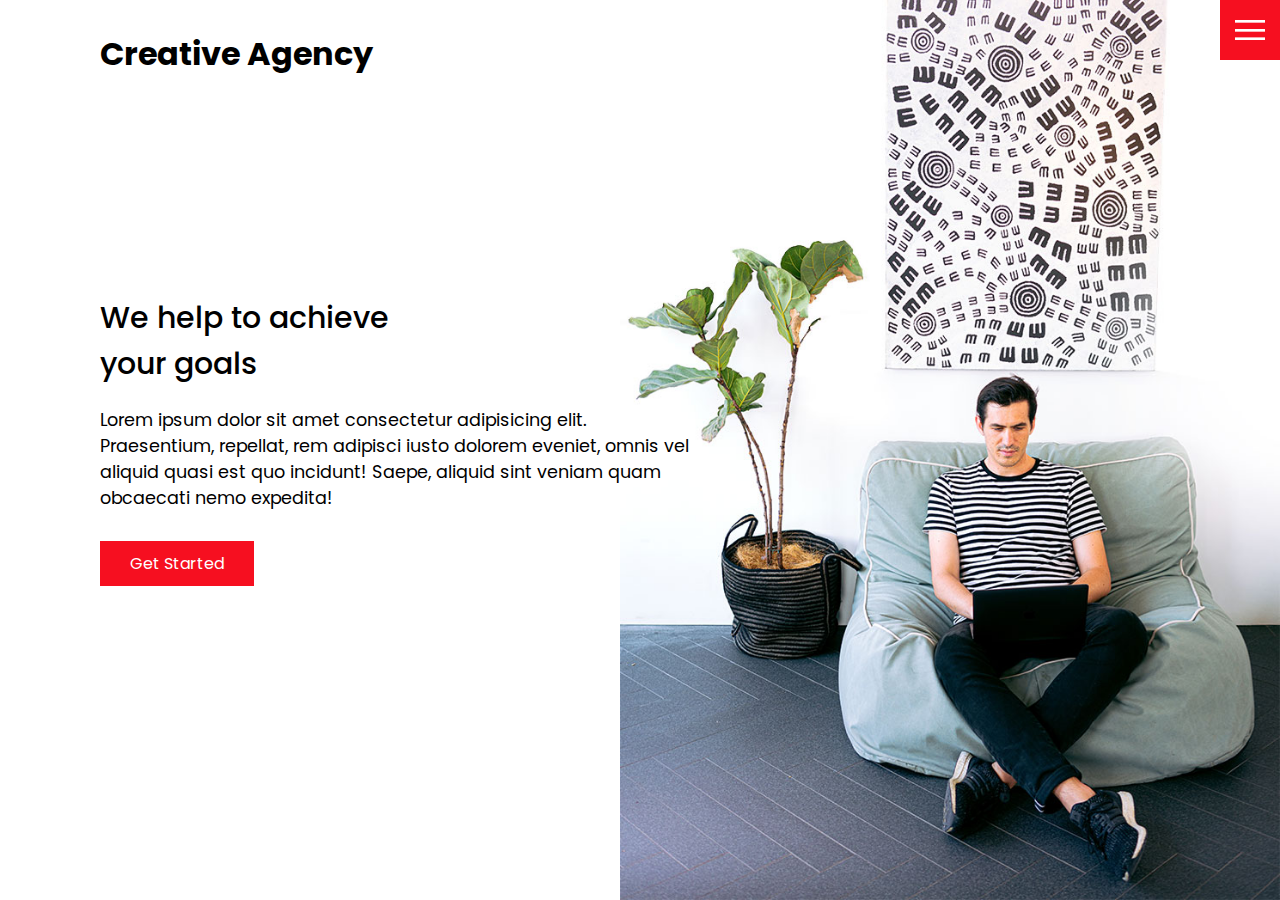
<file: index.html>
<!DOCTYPE html>
<head>
    <meta charset="UTF-8">
    <meta http-equiv="X-UA-Compatible" content="IE=edge">
    <meta name="viewport" content="width=device-width, initial-scale=1.0">
    <title>Creative Agency</title>
    <link rel="stylesheet" href="css/style.css">
</head>
<body>
    <header>
        <div class="logo">Creative Agency</div>
        <div class="toggle"></div>
        <div class="navigation">
            <ul>
                <li><a href="index.html">Home</a></li>
                <li><a href="services.html">Services</a></li>
                <li><a href="work.html">Work</a></li>
                <li><a href="contact.html">Contact</a></li>
            </ul>
            <div class="social-bar">
                <ul>
                    <li>
                        <a href="https://facebook.com">
                            <img src="img/facebook.png" 
                            target="_blank" alt="">
                        </a>
                    </li>
                    <li>
                        <a href="https://twitter.com">
                            <img src="img/twitter.png" 
                            target="_blank" alt="">
                        </a>
                    </li>
                    <li>
                        <a href="https://instagram.com">
                            <img src="img/instagram.png" 
                            target="_blank" alt="">
                        </a>
                    </li>
                </ul>
                <a href="mailto:me@gmail.com" class="email-icon">
                    <img src="img/email.png" alt="">
                </a>
            </div>
        </div>
    </header>

    <section class="home">
        <img src="img/home-img.jpg" class="home-img" alt="">
        <div class="home-content">
            <h1>We help to achieve <br> your goals</h1>
            <p>
                Lorem ipsum dolor sit amet consectetur adipisicing elit.
                Praesentium, repellat, rem adipisci iusto dolorem eveniet, omnis vel aliquid quasi est quo incidunt! Saepe,
                aliquid sint veniam quam obcaecati nemo expedita!
            </p>
            <a href="contact.html" class="btn">Get Started</a>
        </div>
    </section>
    <script src="JS/script.js"></script>
</body>
</file>
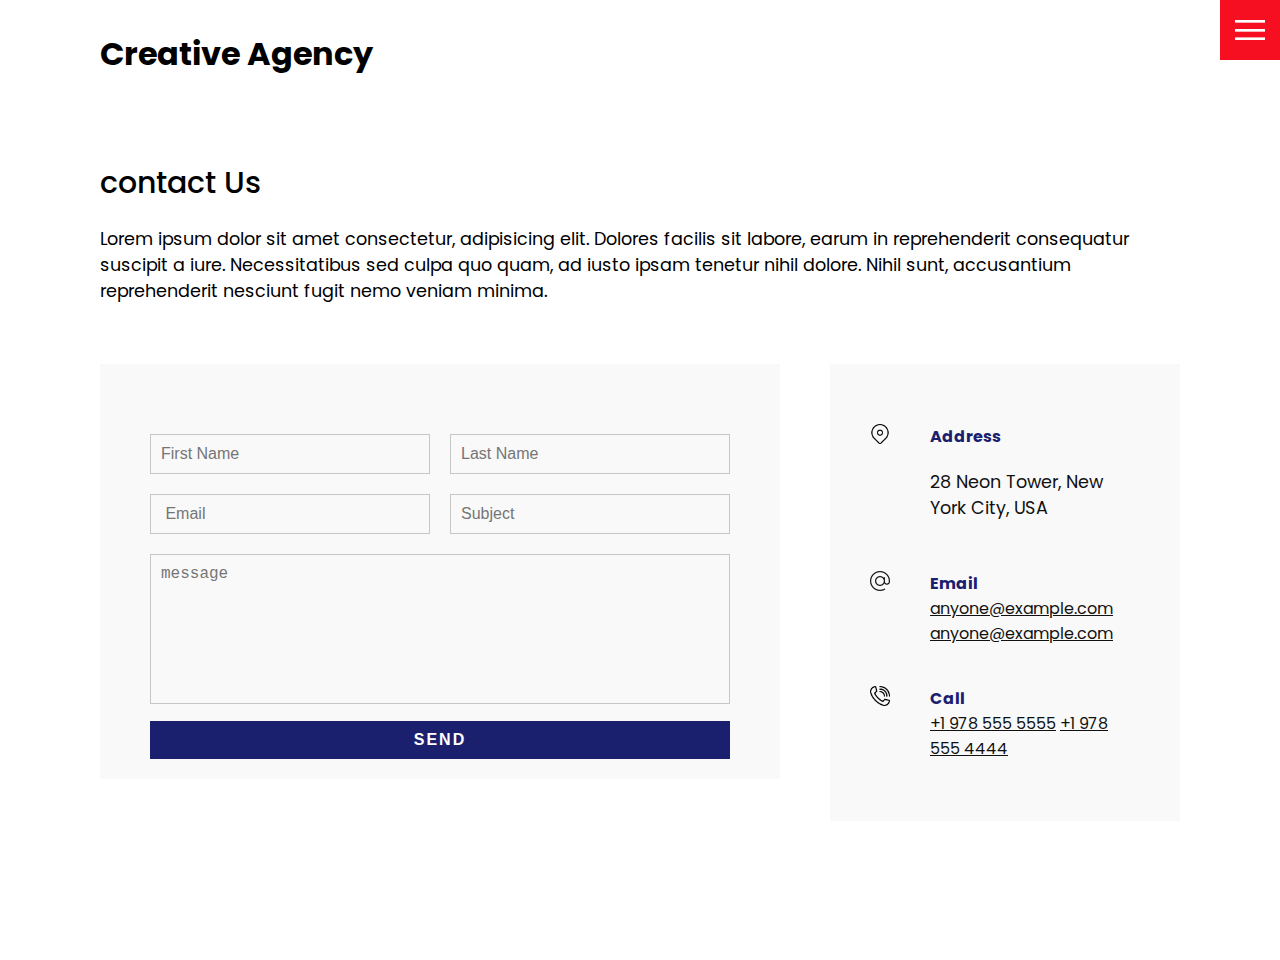
<file: contact.html>
<!DOCTYPE html>
<head>
    <meta charset="UTF-8">
    <meta http-equiv="X-UA-Compatible" content="IE=edge">
    <meta name="viewport" content="width=device-width, initial-scale=1.0">
    <title>Creative Agency</title>
    <link rel="stylesheet" href="css/style.css">
</head>
<body>
    <header>
        <div class="logo">Creative Agency</div>
        <div class="toggle"></div>
        <div class="navigation">
            <ul>
                <li><a href="index.html">Home</a></li>
                <li><a href="services.html">Services</a></li>
                <li><a href="work.html">Work</a></li>
                <li><a href="contact.html">Contact</a></li>
            </ul>
            <div class="social-bar">
                <ul>
                    <li>
                        <a href="https://facebook.com">
                            <img src="img/facebook.png" 
                            target="_blank" alt="">
                        </a>
                    </li>
                    <li>
                        <a href="https://twitter.com">
                            <img src="img/twitter.png" 
                            target="_blank" alt="">
                        </a>
                    </li>
                    <li>
                        <a href="https://instagram.com">
                            <img src="img/instagram.png" 
                            target="_blank" alt="">
                        </a>
                    </li>
                </ul>
                <a href="mailto:me@gmail.com" class="email-icon">
                    <img src="img/email.png" alt="">
                </a>
            </div>
        </div>
    </header>

    <section>
        <div class="tittle">
            <h1>contact Us </h1>
            <p>
                Lorem ipsum dolor sit amet consectetur, adipisicing elit. 
                Dolores facilis sit labore, earum in reprehenderit consequatur suscipit a iure. 
                Necessitatibus sed culpa quo quam, ad iusto ipsam tenetur nihil dolore. 
                Nihil sunt, accusantium reprehenderit nesciunt fugit nemo veniam minima.
            </p>
        </div>
        <div class="contact">
            <div class="contact-form">
                <form>
                    <div class="row">
                        <div class="input50">
                            <input type="text" placeholder="First Name">
                        </div>
                        <div class="input50">
                            <input type="text" placeholder="Last Name">
                        </div>
                    </div>
                    <div class="row">
                        <div class="input50">
                            <input type="text" placeholder=" Email">
                        </div>
                        <div class="input50">
                            <input type="text" placeholder="Subject">
                        </div>
                    </div>
                    <div class="row">
                        <div class="input100">
                            <textarea placeholder="message"></textarea>
                        </div>
                    </div>
                    <div class="row">
                        <div class="input100">
                            <input type="submit" value="send">
                        </div>
                    </div>
                </form>
            </div>

            <div class="contact-info">
                <div class="info-box">
                    <img src="img/address.png" class="contact-icon" alt="">
                    <div class="details">
                        <h4>Address</h4>
                        <p>28 Neon Tower, New York City, USA</p>
                    </div>
                </div>
                <div class="info-box">
                    <img src="img/email.png" class="contact-icon" alt="" />
                    <div class="details">
                      <h4>Email</h4>
                      <a href="mailto:anyone@example.com">anyone@example.com</a>
                      <a href="mailto:anyone@example.com">anyone@example.com</a>
                    </div>
                </div>
                <div class="info-box">
                    <img src="img/call.png" class="contact-icon" alt="" />
                    <div class="details">
                      <h4>Call</h4>
                      <a href="tel:+19785555555">+1 978 555 5555</a>
                      <a href="tel:+19784444444">+1 978 555 4444</a>
                    </div>
                </div>
            </div>
        </div>
    </section>
    <script src="JS/script.js"></script>
</body>
</file>
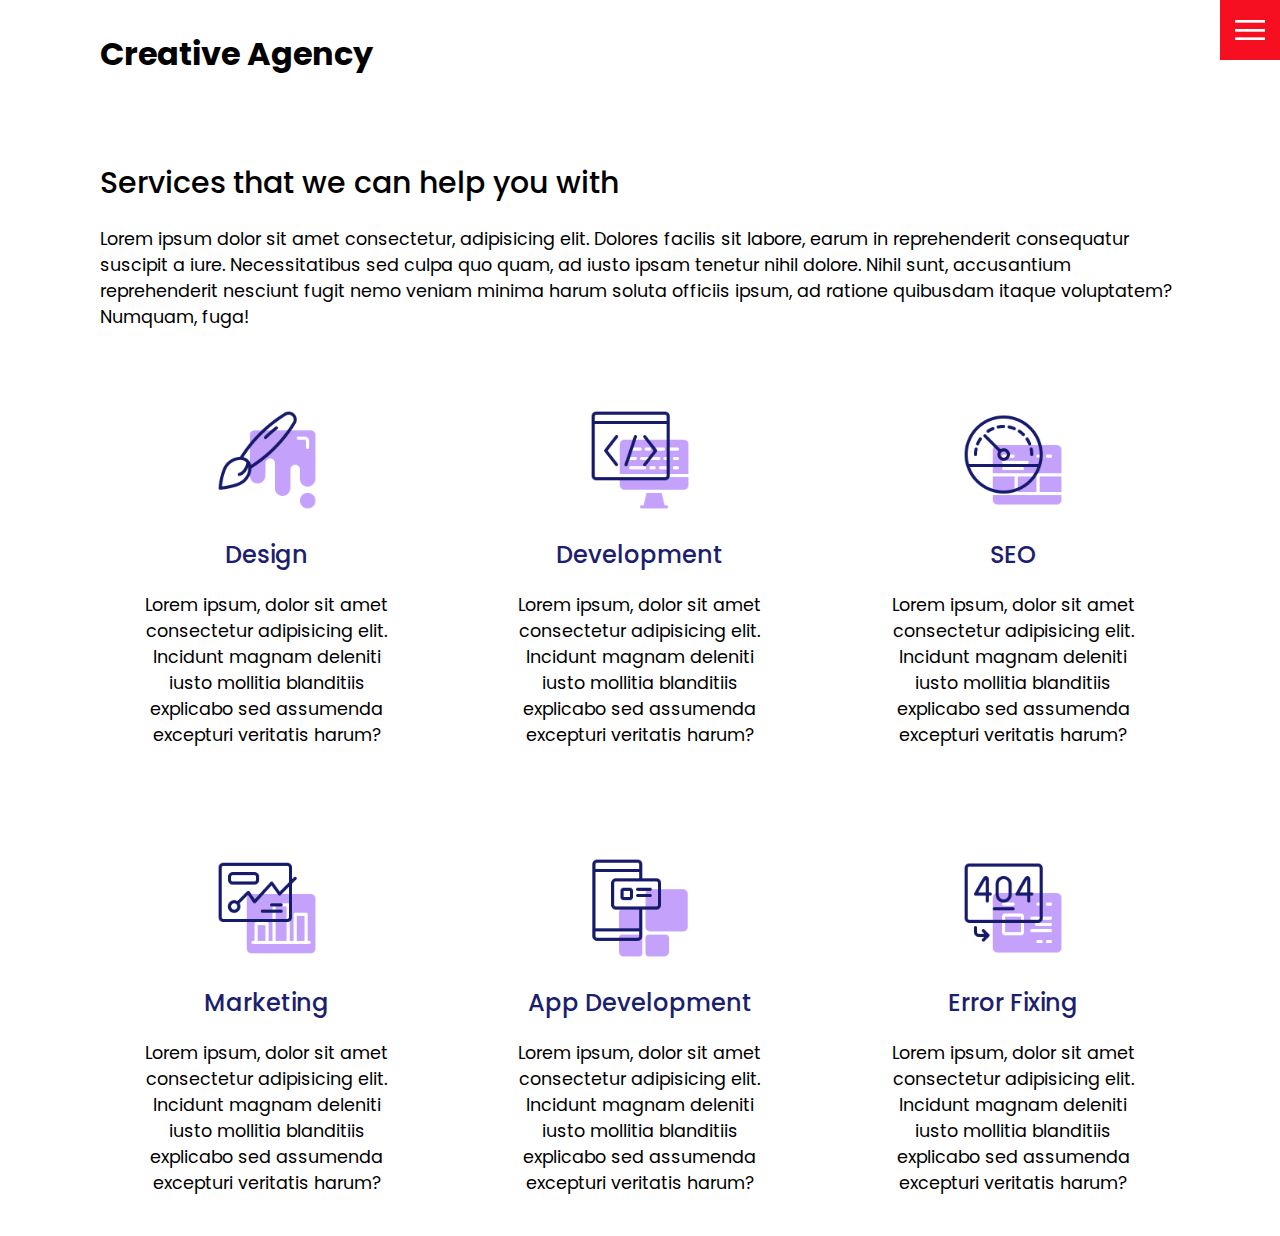
<file: services.html>
<!DOCTYPE html>
<head>
    <meta charset="UTF-8">
    <meta http-equiv="X-UA-Compatible" content="IE=edge">
    <meta name="viewport" content="width=device-width, initial-scale=1.0">
    <title>Creative Agency</title>
    <link rel="stylesheet" href="css/style.css">
</head>
<body>
    <header>
        <div class="logo">Creative Agency</div>
        <div class="toggle"></div>
        <div class="navigation">
            <ul>
                <li><a href="index.html">Home</a></li>
                <li><a href="services.html">Services</a></li>
                <li><a href="work.html">Work</a></li>
                <li><a href="contact.html">Contact</a></li>
            </ul>
            <div class="social-bar">
                <ul>
                    <li>
                        <a href="https://facebook.com">
                            <img src="img/facebook.png" 
                            target="_blank" alt="">
                        </a>
                    </li>
                    <li>
                        <a href="https://twitter.com">
                            <img src="img/twitter.png" 
                            target="_blank" alt="">
                        </a>
                    </li>
                    <li>
                        <a href="https://instagram.com">
                            <img src="img/instagram.png" 
                            target="_blank" alt="">
                        </a>
                    </li>
                </ul>
                <a href="mailto:me@gmail.com" class="email-icon">
                    <img src="img/email.png" alt="">
                </a>
            </div>
        </div>
    </header>

    <section>
        <div class="tittle">
            <h1>Services that we can help you with</h1>
            <p>Lorem ipsum dolor sit amet consectetur, adipisicing elit. 
                Dolores facilis sit labore, earum in reprehenderit consequatur suscipit a iure. 
                Necessitatibus sed culpa quo quam, ad iusto ipsam tenetur nihil dolore. 
                Nihil sunt, accusantium reprehenderit nesciunt fugit nemo veniam minima harum soluta officiis ipsum,
                ad ratione quibusdam itaque voluptatem? Numquam, fuga!
            </p>
        </div>
        <div class="services">
            <div class="service">
                <div class="icon">
                    <img src="img/001.png" alt="">
                </div>
                <h2>Design</h2>
                <p>Lorem ipsum, dolor sit amet consectetur adipisicing elit. 
                    Incidunt magnam deleniti iusto mollitia blanditiis explicabo
                    sed assumenda excepturi veritatis harum?
                </p>
            </div>
            <div class="service">
                <div class="icon">
                    <img src="img/002.png" alt="">
                </div>
                <h2>Development</h2>
                <p>Lorem ipsum, dolor sit amet consectetur adipisicing elit. 
                    Incidunt magnam deleniti iusto mollitia blanditiis explicabo
                    sed assumenda excepturi veritatis harum?
                </p>
            </div>
            <div class="service">
                <div class="icon">
                    <img src="img/003.png" alt="">
                </div>
                <h2>SEO</h2>
                <p>Lorem ipsum, dolor sit amet consectetur adipisicing elit. 
                    Incidunt magnam deleniti iusto mollitia blanditiis explicabo
                    sed assumenda excepturi veritatis harum?
                </p>
            </div>
            <div class="service">
                <div class="icon">
                    <img src="img/004.png" alt="">
                </div>
                <h2>Marketing</h2>
                <p>Lorem ipsum, dolor sit amet consectetur adipisicing elit. 
                    Incidunt magnam deleniti iusto mollitia blanditiis explicabo
                    sed assumenda excepturi veritatis harum?
                </p>
            </div>
            <div class="service">
                <div class="icon">
                    <img src="img/005.png" alt="">
                </div>
                <h2>App Development</h2>
                <p>Lorem ipsum, dolor sit amet consectetur adipisicing elit. 
                    Incidunt magnam deleniti iusto mollitia blanditiis explicabo
                    sed assumenda excepturi veritatis harum?
                </p>
            </div>
            <div class="service">
                <div class="icon">
                    <img src="img/006.png" alt="">
                </div>
                <h2>Error Fixing</h2>
                <p>Lorem ipsum, dolor sit amet consectetur adipisicing elit. 
                    Incidunt magnam deleniti iusto mollitia blanditiis explicabo
                    sed assumenda excepturi veritatis harum?
                </p>
            </div>
        </div>
    </section>
    <script src="JS/script.js"></script>
</body>
</file>
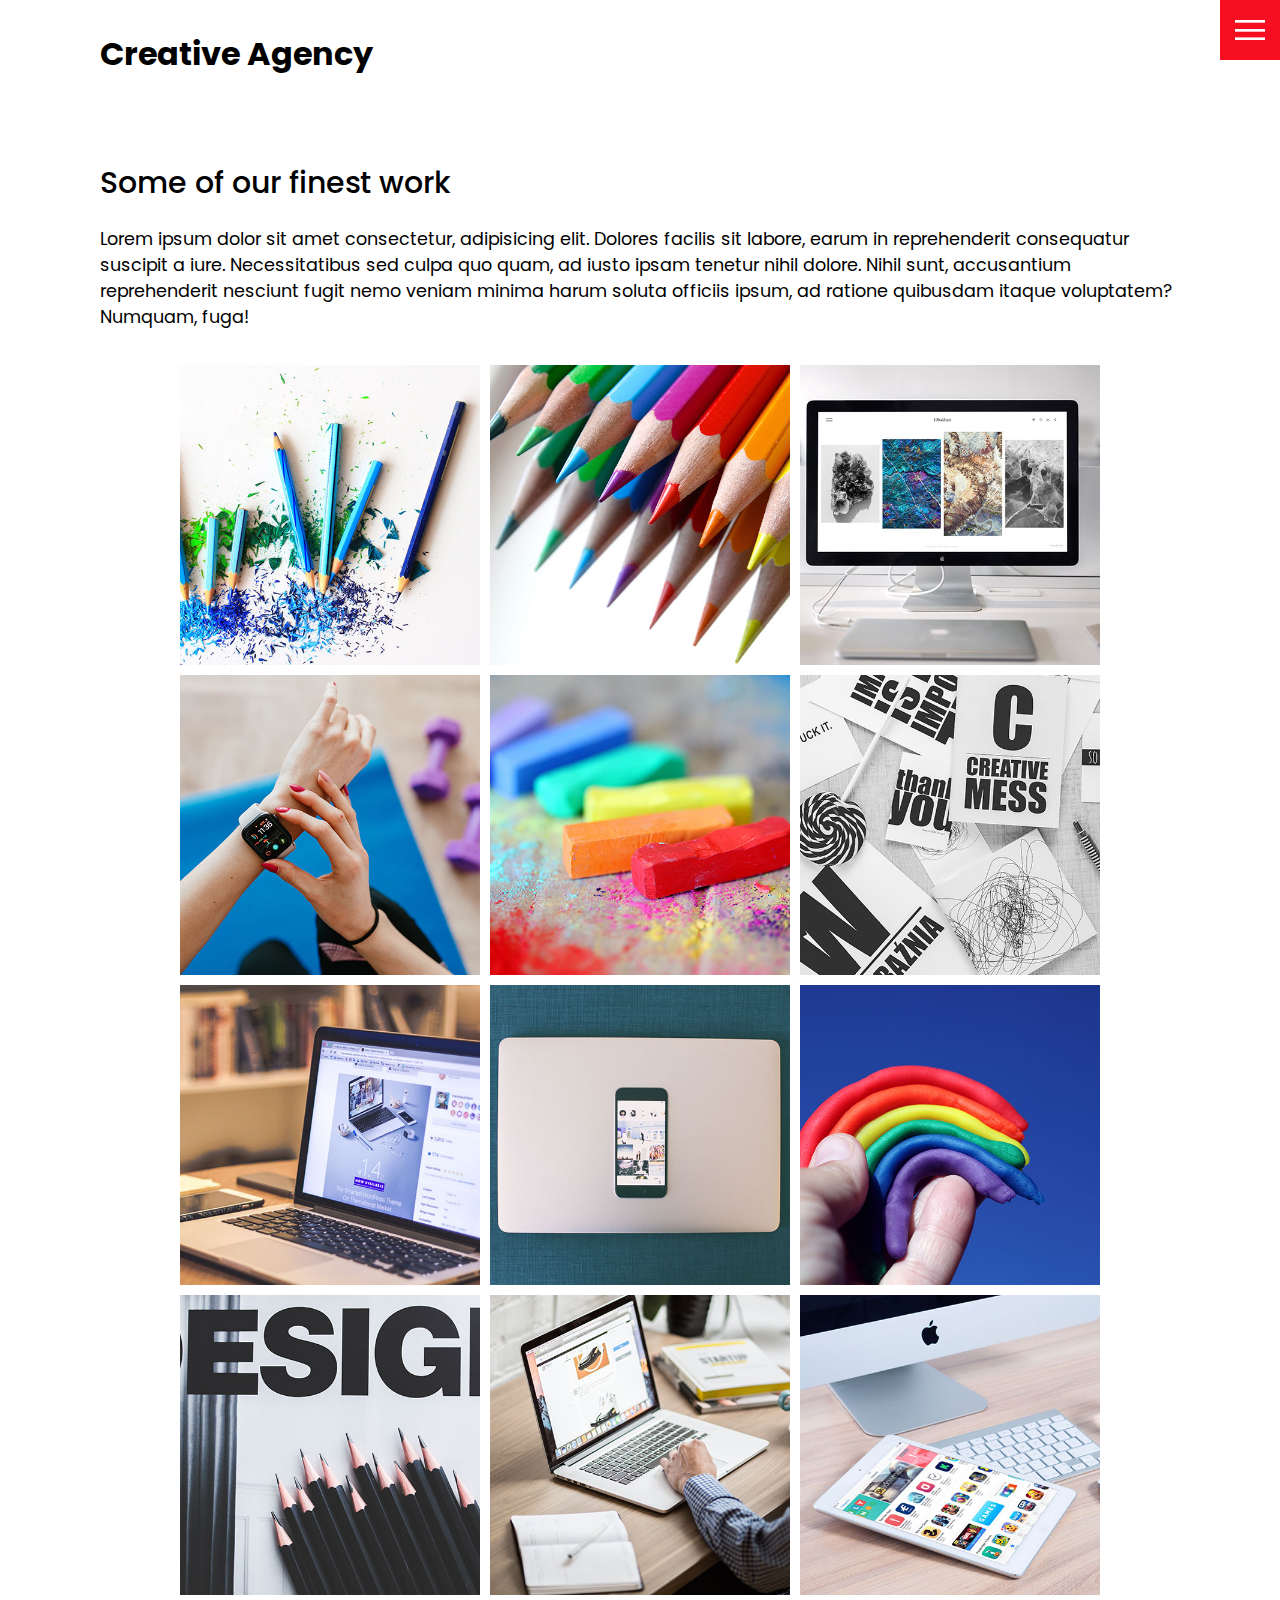
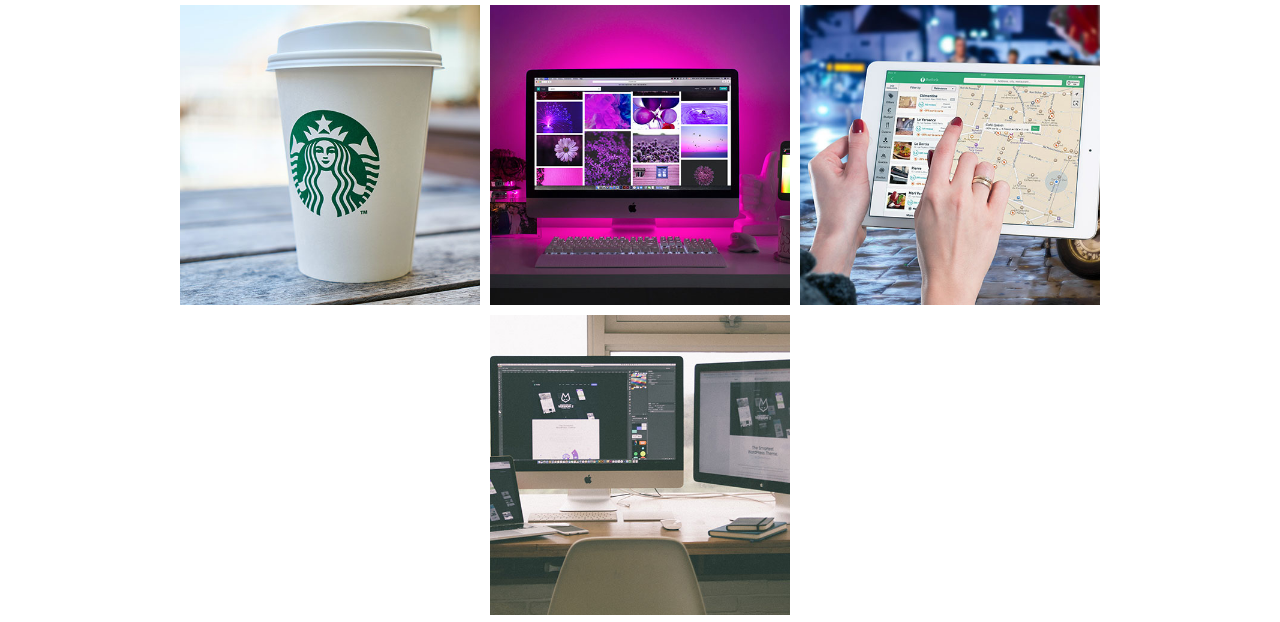
<file: work.html>
<!DOCTYPE html>
<head>
    <meta charset="UTF-8">
    <meta http-equiv="X-UA-Compatible" content="IE=edge">
    <meta name="viewport" content="width=device-width, initial-scale=1.0">
    <title>Creative Agency</title>
    <link rel="stylesheet" href="css/style.css">
</head>
<body>
    <header>
        <div class="logo">Creative Agency</div>
        <div class="toggle"></div>
        <div class="navigation">
            <ul>
                <li><a href="index.html">Home</a></li>
                <li><a href="services.html">Services</a></li>
                <li><a href="work.html">Work</a></li>
                <li><a href="contact.html">Contact</a></li>
            </ul>
            <div class="social-bar">
                <ul>
                    <li>
                        <a href="https://facebook.com">
                            <img src="img/facebook.png" 
                            target="_blank" alt="">
                        </a>
                    </li>
                    <li>
                        <a href="https://twitter.com">
                            <img src="img/twitter.png" 
                            target="_blank" alt="">
                        </a>
                    </li>
                    <li>
                        <a href="https://instagram.com">
                            <img src="img/instagram.png" 
                            target="_blank" alt="">
                        </a>
                    </li>
                </ul>
                <a href="mailto:me@gmail.com" class="email-icon">
                    <img src="img/email.png" alt="">
                </a>
            </div>
        </div>
    </header>

    <section>
        <div class="tittle">
            <h1>Some of our finest work</h1>
            <p>
                Lorem ipsum dolor sit amet consectetur, adipisicing elit. 
                Dolores facilis sit labore, earum in reprehenderit consequatur suscipit a iure. 
                Necessitatibus sed culpa quo quam, ad iusto ipsam tenetur nihil dolore. 
                Nihil sunt, accusantium reprehenderit nesciunt fugit nemo veniam minima 
                harum soluta officiis ipsum,
                ad ratione quibusdam itaque voluptatem? Numquam, fuga!
            </p>
        </div>
        <div class="portfolio">
            <div class="item">
                <img src="img/portfolio-item1.jpg" alt="">
                <div class="action">
                    <a href="#">Launch</a>
                </div>
            </div>
            <div class="item">
                <img src="img/portfolio-item2.jpg" alt="">
                <div class="action">
                    <a href="#">Launch</a>
                </div>
            </div>
            <div class="item">
                <img src="img/portfolio-item3.jpg" alt="">
                <div class="action">
                    <a href="#">Launch</a>
                </div>
            </div>
            <div class="item">
                <img src="img/portfolio-item4.jpg" alt="">
                <div class="action">
                    <a href="#">Launch</a>
                </div>
            </div>
            <div class="item">
                <img src="img/portfolio-item5.jpg" alt="">
                <div class="action">
                    <a href="#">Launch</a>
                </div>
            </div>
            <div class="item">
                <img src="img/portfolio-item6.jpg" alt="">
                <div class="action">
                    <a href="#">Launch</a>
                </div>
            </div>
            <div class="item">
                <img src="img/portfolio-item7.jpg" alt="">
                <div class="action">
                    <a href="#">Launch</a>
                </div>
            </div>
            <div class="item">
                <img src="img/portfolio-item8.jpg" alt="">
                <div class="action">
                    <a href="#">Launch</a>
                </div>
            </div>
            <div class="item">
                <img src="img/portfolio-item9.jpg" alt="">
                <div class="action">
                    <a href="#">Launch</a>
                </div>
            </div>
            <div class="item">
                <img src="img/portfolio-item10.jpg" alt="">
                <div class="action">
                    <a href="#">Launch</a>
                </div>
            </div>
            <div class="item">
                <img src="img/portfolio-item11.jpg" alt="">
                <div class="action">
                    <a href="#">Launch</a>
                </div>
            </div>
            <div class="item">
                <img src="img/portfolio-item12.jpg" alt="">
                <div class="action">
                    <a href="#">Launch</a>
                </div>
            </div>
            <div class="item">
                <img src="img/portfolio-item13.jpg" alt="">
                <div class="action">
                    <a href="#">Launch</a>
                </div>
            </div>
            <div class="item">
                <img src="img/portfolio-item14.jpg" alt="">
                <div class="action">
                    <a href="#">Launch</a>
                </div>
            </div>
            <div class="item">
                <img src="img/portfolio-item15.jpg" alt="">
                <div class="action">
                    <a href="#">Launch</a>
                </div>
            </div>
            <div class="item">
                <img src="img/portfolio-item16.jpg" alt="">
                <div class="action">
                <a href="#">Launch</a>
                </div>
            </div>
        </div>    
    </section>
    <script src="JS/script.js"></script>
</body>
</file>
<file: css/style.css>
@import url('https://fonts.googleapis.com/css?family=Poppins:200,300,400,500,600,700,800,900&display=swap');
:root{
    --primary-color:#f60f20;
    --secondary-color: #1b206e;
}
* {
    box-sizing: border-box;
    margin: 0;
    padding: 0;
}
  
html,body {
    font-family: 'Poppins', sans-serif;
    column-gap: #111;
}
h1{
    font-size: 30px;
    font-weight: 500;
}
p{
    margin: 20px 0 10px;
    font-size: 1.1rem;
}
section{
    display: flex;
    flex-direction: column;
    height: 100vh;
    align-items: center;
    padding: 100px;
    margin-top: 60px;
}
section.home{
    flex-direction: row;
    margin-top: 0;
}
.btn{
    cursor: pointer;
    display: inline-block;
    background:var(--primary-color);
    color: #fff;
    text-decoration: none;
    padding: 10px 30px;
    margin: 20px 0;
    border: 0;
}
.btn:hover{
    transform: scale(0.98);
}
.logo{
    position: absolute;
    top: 30px;
    left: 100px;
    font-size: 2rem;
    font-weight: 700;
    z-index: 20;
}
/* toggle */
.toggle{
    position: fixed;
    top: 0;
    right: 0;
    width: 60px;
    height: 60px;
    z-index: 20;
    background:var(--primary-color) url(../img/menu.png);
    background-size: 30px;
    background-position: center;
    background-repeat: no-repeat;
    cursor: pointer;
}
.toggle.active{
    background:var(--primary-color) url(../img/close.png);
    background-size: 25px;
    background-position: center;
    background-repeat: no-repeat;
}
/* navigation */
.navigation{
    position: fixed;
    top: 0;
    left: 100%;
    width: 100%;
    height: 100%;
    background-color: #fff;
    z-index: 15;
    display: flex;
    justify-content: center;
    align-items: center;
}
.navigation.active{
    left: 0;
}
.navigation ul{
    position: relative;
}
.navigation ul li{
    position: relative;
    list-style: none;
    text-align: center;
}
.navigation ul li a{
    font-size: 2.2rem;
    color: #111;
    text-decoration: none;
    font-weight: 300;
}
.navigation ul li a:hover{
    color: var(--primary-color);
}
.navigation .social-bar{
    position: absolute;
    top: 0;
    left: 0;
    width: 60px;
    height: 100%;
    display: flex;
    justify-content: center;
    align-items: center;
}
.navigation .social-bar a{
    display: inline-block;
    transform: scale(0.5);
}
.navigation .email-icon{
    position: absolute;
    bottom: 20px;
    transform: scale(0.5);

}
.home-content{
    position: relative;
    z-index: 10;
    max-width: 600px;
}
.home-img{
    position: absolute;
    bottom: 0;
    right: 0;
    height: 110%;
}
/* services page */
.services{
    margin-top: 40px;
    display: grid;
    grid-template-columns: repeat(3, 1fr);
    gap:40px;
    text-align: center;
}
.services .service{
    padding: 30px;
}
.services .service:hover{
    box-shadow: 0 10px 30px rgba(0, 0, 0, 0.1);
}
.services .service h2{
    font-size: 24px;
    font-weight: 500;
    margin-top: 20px;
    color: var(--secondary-color);
}
.services .service .icon img{
    max-width: 100px;
}

/*work page*/
.portfolio{
    display: flex;
    flex-wrap: wrap;
    margin-top: 20px;
    justify-content: center;
}
.portfolio .item{
    position: relative;
    width: 300px;
    height: 300px;
    margin: 5px;
}
.portfolio .item img{
    width: 100%;
    height: 100%;
}
.portfolio .item .action{
    position: absolute;
    top: 0;
    left: 0;
    width: 100%;
    height: 100%;
    background: rgba(0, 0, 0, 0.8);
    display: flex;
    justify-content: center;
    align-items: center;
    opacity: 0;
}
.portfolio .item .action a{
    display: inline-block;
    color: #fff;
    text-decoration: none;
    border: 1px solid #fff;
    padding: 5px 15px;
}
.portfolio .item:hover .action{
    opacity: 1;
    transition: 0.5s;
}

/* Contact*/
.contact{
    position: relative;
    width: 100%;
    margin-top: 50px;
    display: flex;
    justify-content: space-between;
    align-items: flex-start;
}
.contact-form{
    position: relative;
    background: #f9f9f9;
    width:calc(100% - 400px);
    padding: 60px 40px 20px;
}
.contact-form form{
    width: 100%;
}
.contact-form .row{
    width: 100%;
    display: flex;
}
.contact-form .input50{
    width: 50%;
    margin: 0 10px;
}
.contact-form .input100{
    width: 100%;
    margin: 0 10px;
}
.contact-form .row input,
.contact-form .row textarea{
    position: relative;
    border: 1px solid rgba(0, 0, 0, 0.2);
    color: #111;
    background: transparent;
    width: 100%;
    padding: 10px;
    outline: none;
    font-size: 16px;
    font-weight: 300;
    margin: 10px 0;
    resize: none;
}
.contact-form .row textarea{
    height: 150px;
}
.contact-form .row input[type = 'submit']{
    background-color:var(--secondary-color);
    color:#fff ;
    margin: 0;
    text-transform: uppercase;
    letter-spacing: 2px;
    font-weight: 600;
    border: 0;
    cursor: pointer;
}
.contact-info{
    width: 350px;
    background: #f9f9f9;
    padding: 60px 40px 20px;
}
.contact-info .info-box{
    display: flex;
    align-items: flex-start;
    margin-bottom: 40px;
}
.contact-info .info-box .contact-icon{
    width: 20px;
    margin-right: 40px;
}
.contact-info .info-box .details h4{
    color:var(--secondary-color);
}
.contact-info .info-box .details p,
.contact-info .info-box .details a{
    color: #111;
}
@media(max-width:1068px){
    .home-img{
        display: none;
    }
    .logo{
        top: 10px;
        left: 40px;
        font-size: 1.5rem;
    }
    section{
        padding: 100px 48px;
    }
    .navigation ul li a{
        font-size:2rem
    }
    .services{
        grid-template-columns: repeat(2, 1fr);
    }
    .contact{
        flex-direction: column;
    }
    .contact-form{
        width: 100%;
        padding: 30px 30px 20px;

    }
    .contact-form .row{
        flex-direction: column;
    }
    .contact-form .input50,
    .contact-form .input100{
        width: 100%;
        margin: 0;
    }
    .contact-info{
        width: 100%;
        margin-top: 20px;
        padding: 30px 30px 20px;
    }
}
@media(max-width:768px){
    .services{
        grid-template-columns: repeat(1,1fr);
    }
    .services .service{
        box-shadow: 0 10px 30px rgba(0, 0, 0, 0.1);
    }
}
</file>
